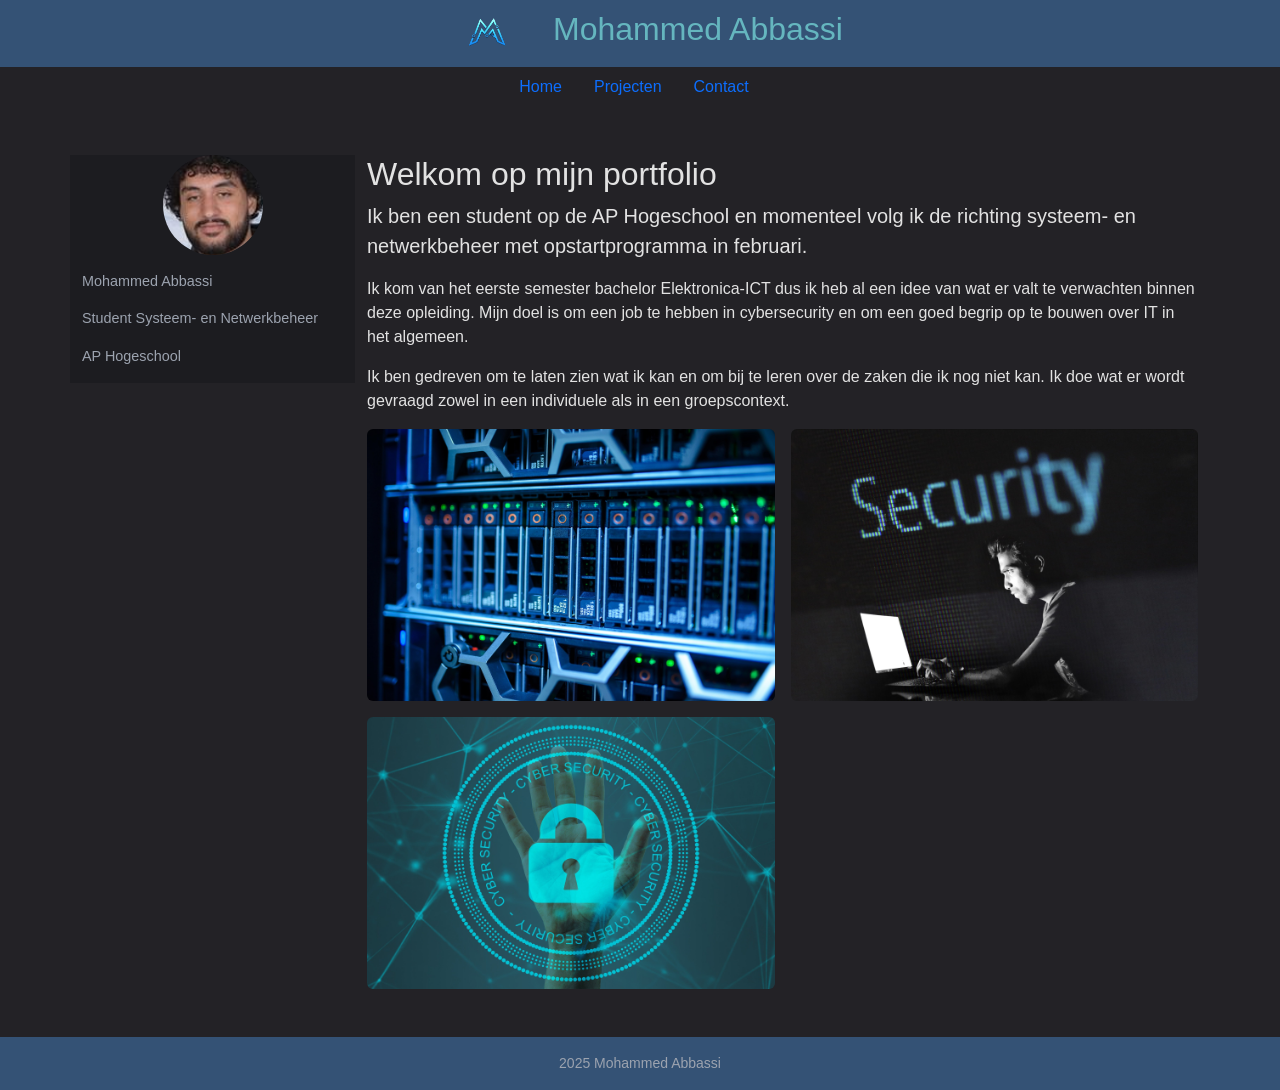
<file: index.html>
<!DOCTYPE html>
<html lang="nl-BE">
<head>
  <meta charset="UTF-8">
  <meta name="viewport" content="width=device-width, initial-scale=1.0">
  <title>Mohammed Abbassi</title>
  <link href="https://cdn.jsdelivr.net/npm/bootstrap@5.3.3/dist/css/bootstrap.min.css" rel="stylesheet">
  <link rel="stylesheet" href="css/style.css">
</head>
<body>

  <header class="container-fluid">
    <span class="container d-flex align-items-center gap-3">
      <img src="logo" width="100" height="300" alt="">
      <h1>Mohammed Abbassi</h1>
    </span>
  </header>

  <nav>
    <ul class="nav container">
      <li class="nav-item"><a class="nav-link actief" href="index.html">Home</a></li>
      <li class="nav-item"><a class="nav-link" href="portfolio.html">Projecten</a></li>
      <li class="nav-item"><a class="nav-link" href="contact.html">Contact</a></li>
    </ul>
  </nav>

  <div class="container my-5">
    <div class="row g-4">

       <aside class="col-12 col-md-3">
        <p class="text-center">
          <img src="Image.htm" class="rounded-circle mx-auto mb-2">
        </p>
        <p>Mohammed Abbassi</p>
        <p>Student Systeem- en Netwerkbeheer </p> 
        <p>AP Hogeschool</p>
      </aside>

      <main class="col-12 col-md-9 order-1 order-md-2">
        <section class="welkom">
          <h2>Welkom op mijn portfolio</h2>
          <p class="lead">Ik ben een student op de AP Hogeschool en momenteel volg ik de richting systeem- en netwerkbeheer met opstartprogramma in februari.</p>
          <p>Ik kom van het eerste semester bachelor Elektronica-ICT dus ik heb al een idee van wat er valt te verwachten binnen deze opleiding. Mijn doel is om een job te hebben in cybersecurity en om een goed begrip op te bouwen over IT in het algemeen.</p>
          <p>Ik ben gedreven om te laten zien wat ik kan en om bij te leren over de zaken die ik nog niet kan. Ik doe wat er wordt gevraagd zowel in een individuele als in een groepscontext.</p>
        </section>

        <section>
          <div class="row g-3">
            <div class="col-12 col-sm-6">
              <img src="cookieone-technology-8118382_1920.jpg" class="img-fluid rounded">
            </div>
            <div class="col-12 col-sm-6">
              <img src="methodshop-hacking-2964100_1920.jpg" class="img-fluid rounded">
            </div>
            <div class="col-12 col-sm-6">
              <img src="thedigitalartist-cyber-4610993_1920.jpg" class="img-fluid rounded">
            </div>
          </div>
        </section>
      </main>
    </div>
  </div>

  <footer class="container-fluid">
    <span class="container d-flex flex-column flex-md-row justify-content-between align-items-center gap-2">
      <small>2025 Mohammed Abbassi</small>
    </span>
  </footer>
  <script src="https://cdn.jsdelivr.net/npm/bootstrap@5.3.3/dist/js/bootstrap.bundle.min.js"></script>
</body>
</html>
</file>
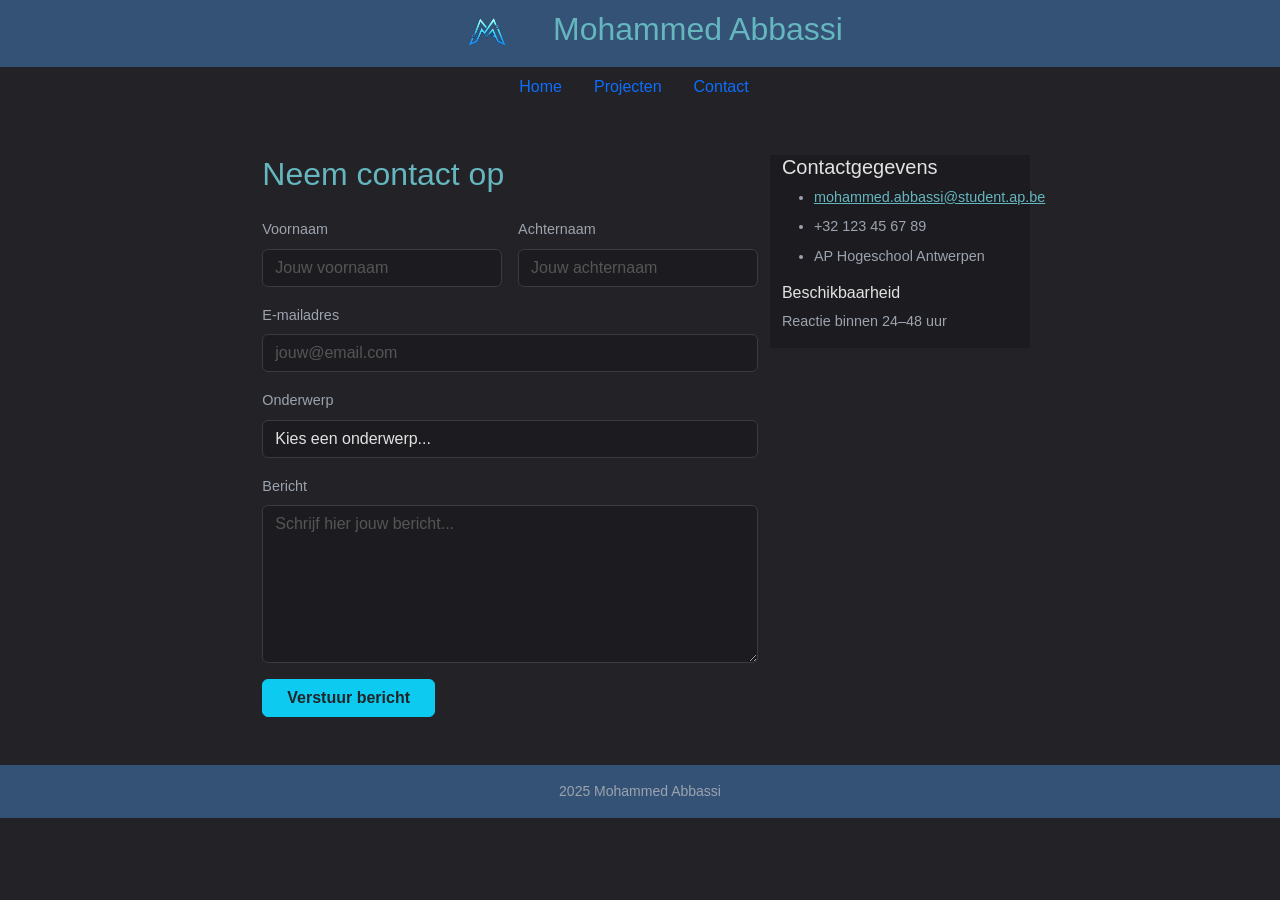
<file: contact.html>
<!DOCTYPE html>
<html lang="nl-BE">
<head>
  <meta charset="UTF-8">
  <meta name="viewport" content="width=device-width, initial-scale=1.0">
  <title>Contact</title>
  <link rel="stylesheet" href="https://cdn.jsdelivr.net/npm/bootstrap@5.3.3/dist/css/bootstrap.min.css">
  <link rel="stylesheet" href="css/style.css">
</head>
<body>

<header class="container-fluid">
    <span class="container d-flex align-items-center gap-3">
      <img src="logo" width="100" height="300" alt="">
      <h1>Mohammed Abbassi</h1>
    </span>
  </header>

  <nav>
    <ul class="nav container">
      <li class="nav-item"><a class="nav-link actief" href="index.html">Home</a></li>
      <li class="nav-item"><a class="nav-link" href="portfolio.html">Projecten</a></li>
      <li class="nav-item"><a class="nav-link" href="contact.html">Contact</a></li>
    </ul>
  </nav>

  <div class="container my-5">
    <div class="row g-4">

      <main class="col-12 col-md-8">
        <h2 style="color:var(--licht);" class="mb-4">Neem contact op</h2>

        <form novalidate>
          <div class="row g-3 mb-3">
            <div class="col-12 col-md-6">
              <label for="voornaam" class="form-label">Voornaam</label>
              <input type="text" class="form-control" id="voornaam" name="voornaam" placeholder="Jouw voornaam" required>
            </div>
            <div class="col-12 col-md-6">
              <label for="achternaam" class="form-label">Achternaam</label>
              <input type="text" class="form-control" id="achternaam" name="achternaam" placeholder="Jouw achternaam" required>
            </div>
          </div>

          <div class="mb-3">
            <label for="email" class="form-label">E-mailadres</label>
            <input type="email" class="form-control" id="email" name="email" placeholder="jouw@email.com" required>
          </div>

          <div class="mb-3">
            <label for="onderwerp" class="form-label">Onderwerp</label>
            <select class="form-select" id="onderwerp" name="onderwerp">
              <option value="">Kies een onderwerp...</option>
              <option value="stage">Stageopportuniteit</option>
              <option value="samenwerking">Samenwerking</option>
              <option value="vraag">Algemene vraag</option>
              <option value="anders">Anders</option>
            </select>
          </div>
          <div class="mb-3">
            <label for="bericht" class="form-label">Bericht</label>
            <textarea class="form-control" id="bericht" name="bericht" rows="6" placeholder="Schrijf hier jouw bericht..." required></textarea>
          </div>
          <button type="submit" class="btn btn-info text-dark fw-semibold px-4">Verstuur bericht</button>
        </form>
      </main>

      <aside class="col-12 col-md-4">
        <h5>Contactgegevens</h5>
        <ul>
          <li class="mb-2"><a href="mailto:mohammed.abbassi@student.ap.be">mohammed.abbassi@student.ap.be</a></li>
          <li class="mb-2"><small>+32 123 45 67 89</small></li>
          <li class="mb-2"><small>AP Hogeschool Antwerpen</small></li>
        </ul>
        <h6>Beschikbaarheid</h6>
        <p><small>Reactie binnen 24–48 uur</small></p>
      </aside>
    </div>
  </div>
  <footer class="container-fluid">
    <span class="container d-flex flex-column flex-md-row justify-content-between align-items-center gap-2">
      <small>2025 Mohammed Abbassi</small>
    </span>
  </footer>
  <script src="https://cdn.jsdelivr.net/npm/bootstrap@5.3.3/dist/js/bootstrap.bundle.min.js"></script>
</body>
</html>
</file>
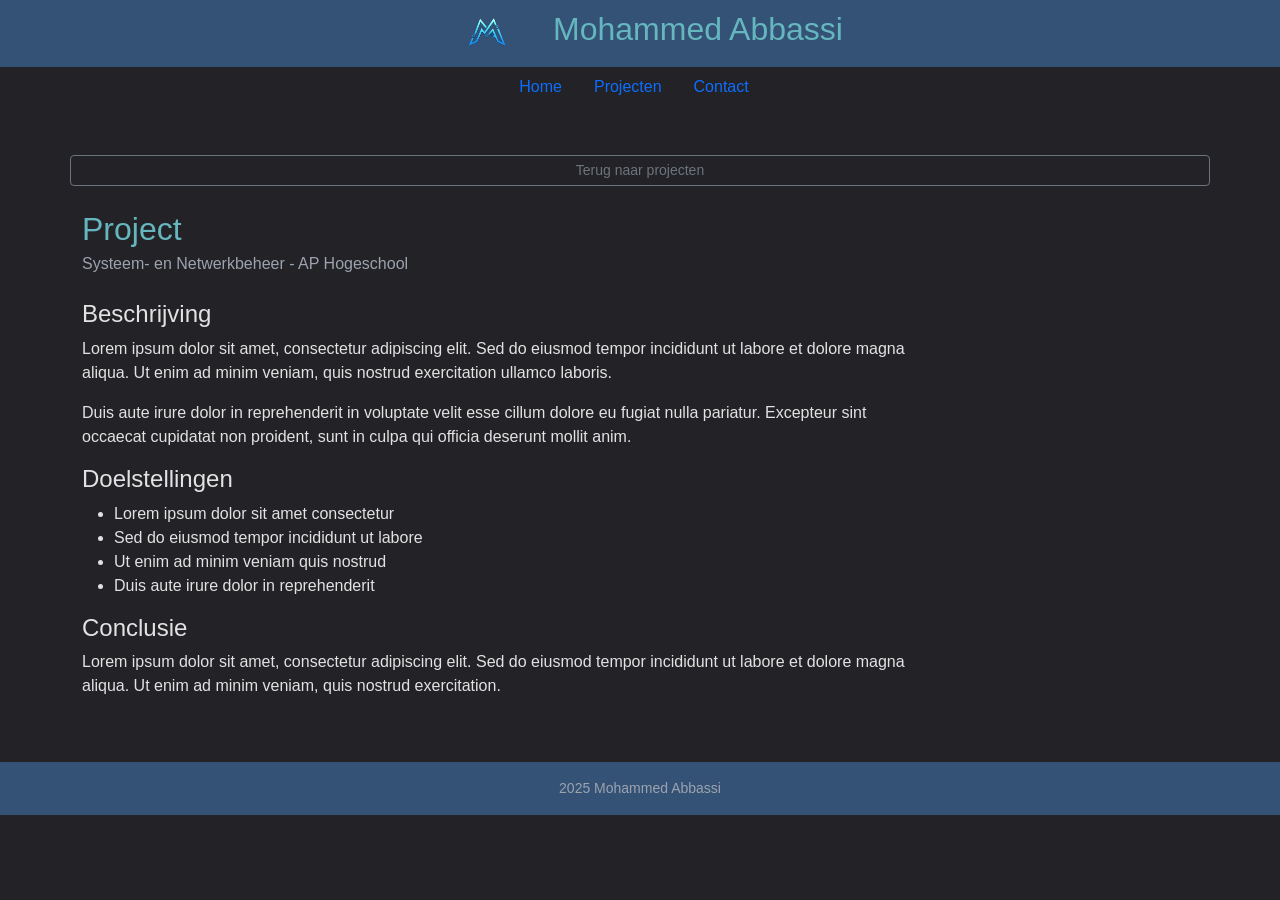
<file: naam.html>
<!DOCTYPE html>
<html lang="nl-BE">
<head>
  <meta charset="UTF-8">
  <meta name="viewport" content="width=device-width, initial-scale=1.0">
  <title>Project</title>
  <link href="https://cdn.jsdelivr.net/npm/bootstrap@5.3.3/dist/css/bootstrap.min.css" rel="stylesheet">
  <link rel="stylesheet" href="css/style.css">
</head>
<body>

 <header class="container-fluid">
    <span class="container d-flex align-items-center gap-3">
      <img src="logo" width="100" height="300" alt="">
      <h1>Mohammed Abbassi</h1>
    </span>
  </header>

  <nav>
    <ul class="nav container">
      <li class="nav-item"><a class="nav-link actief" href="index.html">Home</a></li>
      <li class="nav-item"><a class="nav-link" href="portfolio.html">Projecten</a></li>
      <li class="nav-item"><a class="nav-link" href="contact.html">Contact</a></li>
    </ul>
  </nav>

  <div class="container my-5">
    <div class="row g-4">
        <a href="portfolio.html" class="btn btn-outline-secondary btn-sm w-100">Terug naar projecten</a>
      </aside>

      <main class="col-12 col-md-9">
        <h2 style="color:var(--licht);" class="mb-1">Project</h2>
        <p style="color:var(--gedempt);" class="mb-4">Systeem- en Netwerkbeheer - AP Hogeschool</p>
          <h4>Beschrijving</h4>
          <p>Lorem ipsum dolor sit amet, consectetur adipiscing elit. Sed do eiusmod tempor incididunt ut labore et dolore magna aliqua. Ut enim ad minim veniam, quis nostrud exercitation ullamco laboris.</p>
          <p>Duis aute irure dolor in reprehenderit in voluptate velit esse cillum dolore eu fugiat nulla pariatur. Excepteur sint occaecat cupidatat non proident, sunt in culpa qui officia deserunt mollit anim.</p>
          <h4>Doelstellingen</h4>
          <ul>
            <li>Lorem ipsum dolor sit amet consectetur</li>
            <li>Sed do eiusmod tempor incididunt ut labore</li>
            <li>Ut enim ad minim veniam quis nostrud</li>
            <li>Duis aute irure dolor in reprehenderit</li>
          </ul>

          <h4>Conclusie</h4>
          <p>Lorem ipsum dolor sit amet, consectetur adipiscing elit. Sed do eiusmod tempor incididunt ut labore et dolore magna aliqua. Ut enim ad minim veniam, quis nostrud exercitation.</p>
      </main>

    </div>
  </div>

  <footer class="container-fluid">
    <span class="container d-flex flex-column flex-md-row justify-content-between align-items-center gap-2">
      <small>2025 Mohammed Abbassi</small>
    </span>
  </footer>

  <script src="https://cdn.jsdelivr.net/npm/bootstrap@5.3.3/dist/js/bootstrap.bundle.min.js"></script>
</body>
</html>
</file>
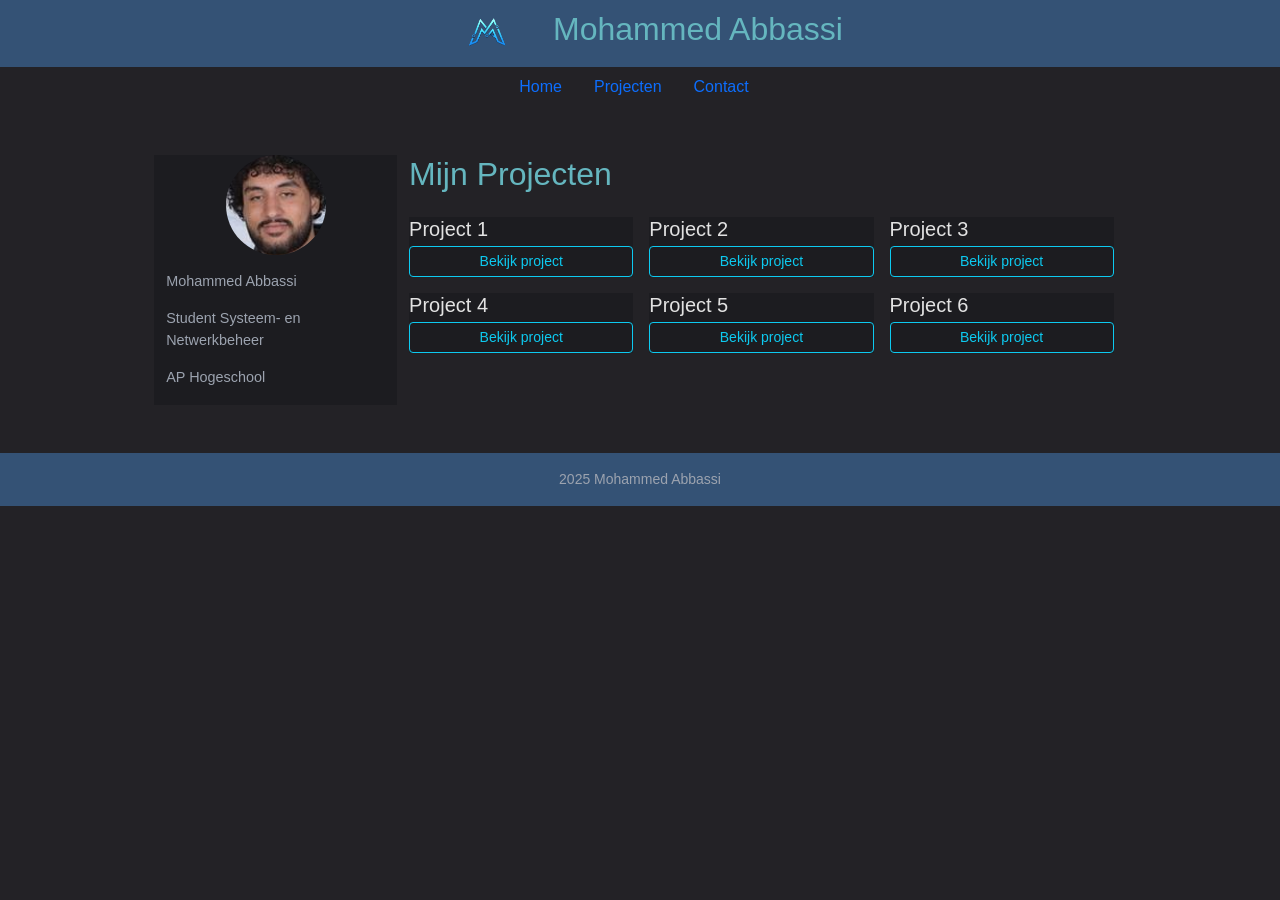
<file: portfolio.html>
<!DOCTYPE html>
<html lang="nl-BE">
<head>
  <meta charset="UTF-8">
  <meta name="viewport" content="width=device-width, initial-scale=1.0">
  <title>Projecten</title>
  <link href="https://cdn.jsdelivr.net/npm/bootstrap@5.3.3/dist/css/bootstrap.min.css" rel="stylesheet">
  <link rel="stylesheet" href="css/style.css">
</head>
<body>

  <header class="container-fluid">
    <span class="container d-flex align-items-center gap-3">
      <img src="logo" width="100" height="300" alt="">
      <h1>Mohammed Abbassi</h1>
    </span>
  </header>

  <nav>
    <ul class="nav container">
      <li class="nav-item"><a class="nav-link actief" href="index.html">Home</a></li>
      <li class="nav-item"><a class="nav-link" href="portfolio.html">Projecten</a></li>
      <li class="nav-item"><a class="nav-link" href="contact.html">Contact</a></li>
    </ul>
  </nav>

  <div class="container my-5">
    <div class="row g-4">

      <aside class="col-12 col-md-3 order-2 order-md-1">
        <p class="text-center">
          <img src="Image.htm" class="rounded-circle mx-auto mb-2">
        </p>
        <p>Mohammed Abbassi</p>
        <p>Student Systeem- en Netwerkbeheer </p> 
        <p>AP Hogeschool</p>
      </aside>

      <main class="col-12 col-md-9 order-1 order-md-2">
        <h2 style="color:var(--licht);" class="mb-4">Mijn Projecten</h2>

        <div class="row g-3">

          <div class="col-12 col-sm-6 col-lg-4">
            <article class="kaart">
              <section>
                <h5>Project 1</h5>
                <a href="naam.html" class="btn btn-sm btn-outline-info w-100">Bekijk project</a>
              </section>
            </article>
          </div>

          <div class="col-12 col-sm-6 col-lg-4">
            <article class="kaart">
              <section>
                <h5>Project 2</h5>
                <a href="naam.html" class="btn btn-sm btn-outline-info w-100">Bekijk project</a>
              </section>
            </article>
          </div>

          <div class="col-12 col-sm-6 col-lg-4">
            <article class="kaart">
              <section>
                <h5>Project 3</h5>
                <a href="naam.html" class="btn btn-sm btn-outline-info w-100">Bekijk project</a>
              </section>
            </article>
          </div>

          <div class="col-12 col-sm-6 col-lg-4">
            <article class="kaart">
              <section>
                <h5>Project 4</h5>
                <a href="naam.html" class="btn btn-sm btn-outline-info w-100">Bekijk project</a>
              </section>
            </article>
          </div>

          <div class="col-12 col-sm-6 col-lg-4">
            <article class="kaart">
              <section>
                <h5>Project 5</h5>
                <a href="naam.html" class="btn btn-sm btn-outline-info w-100">Bekijk project</a>
              </section>
            </article>
          </div>

          <div class="col-12 col-sm-6 col-lg-4">
            <article class="kaart">
              <section>
                <h5>Project 6</h5>
                <a href="naam.html" class="btn btn-sm btn-outline-info w-100">Bekijk project</a>
              </section>
            </article>
          </div>
        </div>
      </main>
    </div>
  </div>

  <footer class="container-fluid">
    <span class="container d-flex flex-column flex-md-row justify-content-between align-items-center gap-2">
      <small>2025 Mohammed Abbassi</small>
    </span>
  </footer>
  <script src="https://cdn.jsdelivr.net/npm/bootstrap@5.3.3/dist/js/bootstrap.bundle.min.js"></script>
</body>
</html>
</file>
<file: css/style.css>
:root {
  --donker: #232226;
  --blauw:  #3457BF;
  --teal:   #4E8DA6;
  --licht:  #65B6BF;
  --navy:   #345275;
  --tekst:  #e2e2e2;
  --gedempt:#9ca3af;
}
.container{
  height: fit-content;
  width: fit-content;
}

img { max-width: 100%; height: auto; display: block; }

body {
  background: var(--donker);
  color: var(--tekst);
  font-family: 'Segoe UI', Arial, sans-serif;
  line-height: 1.5;
}

a { color: var(--licht); }

header {
  background: var(--navy);
}

header h1 {
  color: var(--licht);
  font-size: 2rem;
}

.nav {
  background:#232226;
}
aside {
  background: #1c1c20;
  height: 100%;
}

aside p, aside li, aside small { color: var(--gedempt); font-size: .9rem; }
aside img { width: 100px; height: 100px; object-fit: cover}

article.kaart {
  background: #1c1c20;
  height: 100%;
}


article.kaart h5 { color: var(--tekst); margin-bottom: .3rem; }
article.kaart p  { color: var(--gedempt); font-size: .875rem; }

.form-control, .form-select {
  background: #1c1c20;
  border-color: #3a3a42;
  color: var(--tekst);
}

.form-control::placeholder { color: #555; }
.form-label { color: var(--gedempt); font-size: .9rem; }

.info-tabel th { color: var(--licht); width: 38%; }
.info-tabel td { color: var(--gedempt); }

footer {
  background: var(--navy);
  color: var(--gedempt);
  font-size: 1rem;
  padding: 1rem 0;
  margin-top: 3rem;
}
</file>
